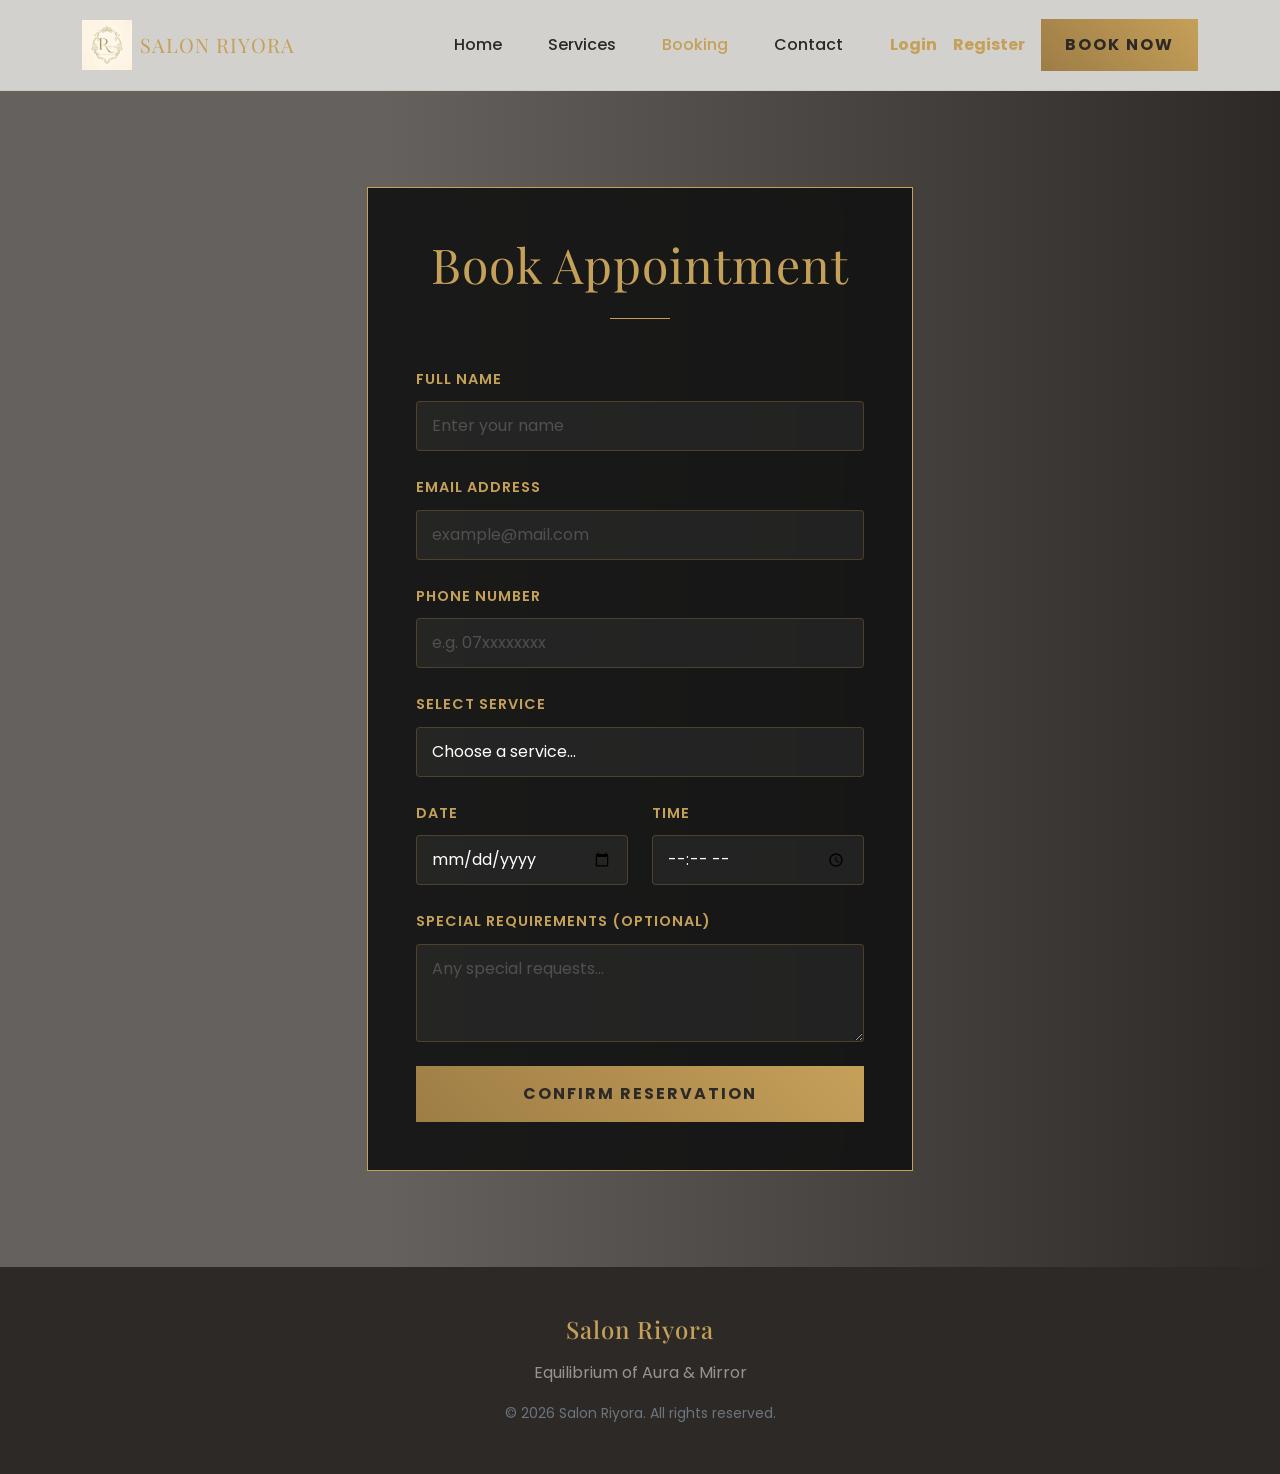
<file: booking.html>
<!DOCTYPE html>
<html lang="en">

<head>
    <meta charset="UTF-8">
    <meta name="viewport" content="width=device-width, initial-scale=1.0">
    <title>Book Appointment | Salon Riyora</title>
    <link href="https://cdn.jsdelivr.net/npm/bootstrap@5.3.0/dist/css/bootstrap.min.css" rel="stylesheet">
    <link rel="stylesheet" href="css/style.css">
</head>

<body class="bg-luxury">

    <nav class="navbar navbar-expand-lg navbar-light">
        <div class="container">
            <a class="navbar-brand d-flex align-items-center" href="index.html">
                <img src="images/logo.jpg" alt="Logo" height="50" class="me-2">
                <span>SALON RIYORA</span>
            </a>
            <div class="collapse navbar-collapse" id="navbarNav">
                <ul class="navbar-nav ms-auto">
                    <li class="nav-item"><a class="nav-link" href="index.html">Home</a></li>
                    <li class="nav-item"><a class="nav-link" href="services.html">Services</a></li>
                    <li class="nav-item"><a class="nav-link active" href="booking.html">Booking</a></li>
                    <li class="nav-item"><a class="nav-link" href="contact.html">Contact</a></li>
                </ul>
                <div class="d-flex align-items-center ms-lg-4 mt-3 mt-lg-0 gap-3">
                    <a href="login.html" class="text-gold text-decoration-none fw-bold"><i class="fas fa-user-circle"></i> Login</a>
                    <a href="register.html" class="text-gold text-decoration-none fw-bold"><i class="fas fa-user-plus"></i> Register</a>
                    <a href="booking.html" class="btn btn-gold px-4">Book Now</a>
                </div>
            </div>
        </div>
    </nav>

    <section class="py-5 position-relative">
        <div class="hero-overlay" style="opacity: 0.3;"></div>
        <div class="container py-5 hero-content">
            <div class="row">
                <div class="col-lg-6 mx-auto">
                    <div class="p-5 reveal"
                        style="background: rgba(18, 18, 18, 0.9); border: 1px solid var(--gold); backdrop-filter: blur(10px);">
                        <h2 class="text-center mb-4 display-5">Book Appointment</h2>
                        <div class="mb-5 text-center">
                            <div class="mx-auto" style="width: 60px; height: 1px; background: var(--gold);"></div>
                        </div>
                        
                        <!-- System Alerts -->
                        <div id="alertBox"></div>

                        <form id="bookingForm" action="booking_process.php" method="POST">
                            <div class="mb-4">
                                <label for="name" class="form-label">Full Name</label>
                                <input type="text" name="name" class="form-control" id="name" placeholder="Enter your name"
                                    required>
                            </div>
                            <div class="mb-4">
                                <label for="email" class="form-label">Email Address</label>
                                <input type="email" name="email" class="form-control" id="email" placeholder="example@mail.com"
                                    required>
                            </div>
                            <div class="mb-4">
                                <label for="phone" class="form-label">Phone Number</label>
                                <input type="tel" name="phone" class="form-control" id="phone" placeholder="e.g. 07xxxxxxxx"
                                    required>
                            </div>
                            <div class="mb-4">
                                <label for="service" class="form-label">Select Service</label>
                                <select class="form-control" name="service" id="service" required>
                                    <option value="" selected disabled>Choose a service...</option>
                                    <option value="hair">Hair Styling</option>
                                    <option value="bridal">Bridal Makeup</option>
                                    <option value="saree">Saree Dressing</option>
                                    <option value="skin">Skin Care</option>
                                    <option value="cuts">Hair Cuts</option>
                                </select>
                            </div>
                            <div class="row">
                                <div class="col-md-6 mb-4">
                                    <label for="date" class="form-label">Date</label>
                                    <input type="date" name="date" class="form-control" id="date" required>
                                </div>
                                <div class="col-md-6 mb-4">
                                    <label for="time" class="form-label">Time</label>
                                    <input type="time" name="time" class="form-control" id="time" required>
                                </div>
                            </div>
                            <div class="mb-4">
                                <label for="notes" class="form-label">Special Requirements (Optional)</label>
                                <textarea name="notes" class="form-control" id="notes" rows="3"
                                    placeholder="Any special requests..."></textarea>
                            </div>
                            <div class="mt-3">
                                <button type="submit" class="btn btn-gold w-100 py-3">Confirm Reservation</button>
                            </div>
                        </form>
                        <script>
                            const urlParams = new URLSearchParams(window.location.search);
                            if (urlParams.has('success')) {
                                document.getElementById('alertBox').innerHTML = `<div class="alert alert-success">${urlParams.get('success')}</div>`;
                            } else if (urlParams.has('error')) {
                                document.getElementById('alertBox').innerHTML = `<div class="alert alert-danger">${urlParams.get('error')}</div>`;
                            }
                        </script>
                    </div>
                </div>
            </div>
        </div>
    </section>

    <!-- Confirmation Modal -->
    <div class="modal fade" id="confirmationModal" tabindex="-1" aria-hidden="true">
        <div class="modal-dialog modal-dialog-centered">
            <div class="modal-content bg-dark border-gold text-white">
                <div class="modal-body text-center p-5">
                    <div class="text-gold mb-4">
                        <i class="fas fa-check-circle fa-5x"></i>
                    </div>
                    <h2 class="mb-3" id="confirmationTitle">Booking Confirmed!</h2>
                    <div class="text-white-50 mb-4" id="confirmationMessage">Thank you for choosing Salon Riyora. We
                        have
                        received your request and
                        will contact you shortly to confirm.</div>
                    <button type="button" class="btn btn-gold px-5" data-bs-dismiss="modal">Close</button>
                </div>
            </div>
        </div>
    </div>

    <footer class="text-center py-5">
        <h4 class="text-gold mb-3">Salon Riyora</h4>
        <p class="text-white-50">Equilibrium of Aura & Mirror</p>
        <p class="text-secondary small mb-0">&copy; 2026 Salon Riyora. All rights reserved.</p>
    </footer>

    <script src="https://cdn.jsdelivr.net/npm/bootstrap@5.3.0/dist/js/bootstrap.bundle.min.js"></script>
    <script src="js/script.js"></script>
</body>

</html>
</file>
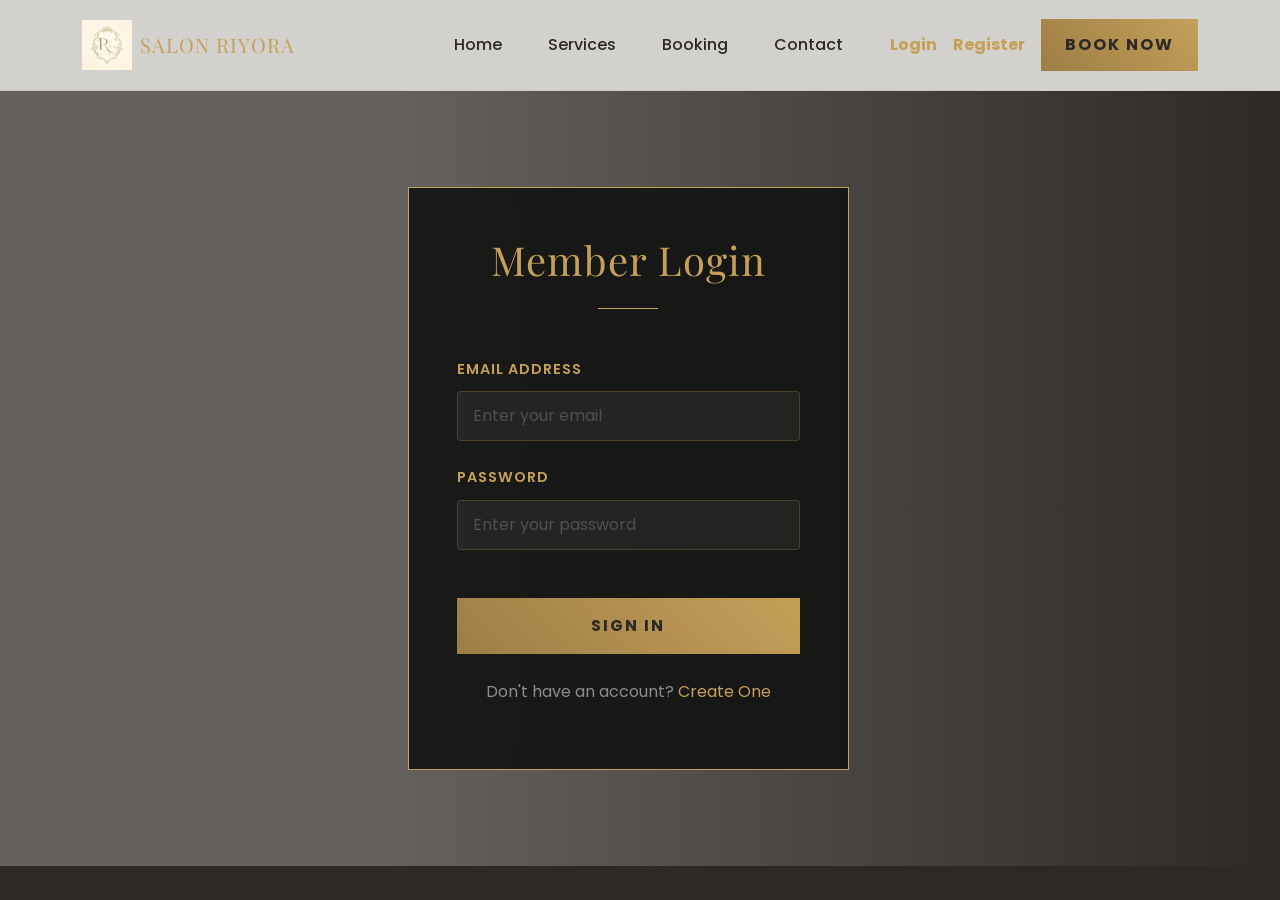
<file: login.html>
<!DOCTYPE html>
<html lang="en">

<head>
    <meta charset="UTF-8">
    <meta name="viewport" content="width=device-width, initial-scale=1.0">
    <title>Member Login | Salon Riyora</title>
    <link href="https://cdn.jsdelivr.net/npm/bootstrap@5.3.0/dist/css/bootstrap.min.css" rel="stylesheet">
    <link rel="stylesheet" href="css/style.css">
</head>

<body class="bg-luxury">

    <nav class="navbar navbar-expand-lg navbar-light">
        <div class="container">
            <a class="navbar-brand d-flex align-items-center" href="index.html">
                <img src="images/logo.jpg" alt="Logo" height="50" class="me-2">
                <span>SALON RIYORA</span>
            </a>
            <div class="collapse navbar-collapse" id="navbarNav">
                <ul class="navbar-nav ms-auto">
                    <li class="nav-item"><a class="nav-link" href="index.html">Home</a></li>
                    <li class="nav-item"><a class="nav-link" href="services.html">Services</a></li>
                    <li class="nav-item"><a class="nav-link" href="booking.html">Booking</a></li>
                    <li class="nav-item"><a class="nav-link" href="contact.html">Contact</a></li>
                </ul>
                <div class="d-flex align-items-center ms-lg-4 mt-3 mt-lg-0 gap-3">
                    <a href="login.html" class="text-gold text-decoration-none fw-bold"><i class="fas fa-user-circle"></i> Login</a>
                    <a href="register.html" class="text-gold text-decoration-none fw-bold"><i class="fas fa-user-plus"></i> Register</a>
                    <a href="booking.html" class="btn btn-gold px-4">Book Now</a>
                </div>
            </div>
        </div>
    </nav>

    <section class="py-5 position-relative" style="min-height: 80vh; display: flex; align-items: center;">
        <div class="hero-overlay" style="opacity: 0.3;"></div>
        <div class="container py-5 hero-content">
            <div class="row w-100">
                <div class="col-lg-5 mx-auto">
                    <div class="p-5"
                        style="background: rgba(18, 18, 18, 0.9); border: 1px solid var(--gold); backdrop-filter: blur(10px);">
                        <h2 class="text-center mb-4 display-6">Member Login</h2>
                        <div class="mb-5 text-center">
                            <div class="mx-auto" style="width: 60px; height: 1px; background: var(--gold);"></div>
                        </div>

                        <!-- System Alerts -->
                        <div id="alertBox"></div>

                        <form id="loginForm" action="login.php" method="POST">
                            <div class="mb-4">
                                <label for="email" class="form-label">Email Address</label>
                                <input type="email" class="form-control" name="email" id="email" placeholder="Enter your email" required>
                            </div>
                            <div class="mb-4">
                                <label for="password" class="form-label">Password</label>
                                <input type="password" class="form-control" name="password" id="password" placeholder="Enter your password" required>
                            </div>
                            
                            <div class="mt-5">
                                <button type="submit" class="btn btn-gold w-100 py-3">Sign In</button>
                            </div>
                        </form>
                        
                        <div class="text-center mt-4">
                            <p class="text-white-50">Don't have an account? <a href="register.html" class="text-gold text-decoration-none">Create One</a></p>
                        </div>
                    </div>
                </div>
            </div>
        </div>
    </section>

    <script src="https://cdn.jsdelivr.net/npm/bootstrap@5.3.0/dist/js/bootstrap.bundle.min.js"></script>
    <script>
        const urlParams = new URLSearchParams(window.location.search);
        if (urlParams.has('error')) {
            document.getElementById('alertBox').innerHTML = `<div class="alert alert-danger">${urlParams.get('error')}</div>`;
        } else if (urlParams.has('success')) {
            document.getElementById('alertBox').innerHTML = `<div class="alert alert-success">${urlParams.get('success')}</div>`;
        }
    </script>
</body>
</html>
</file>
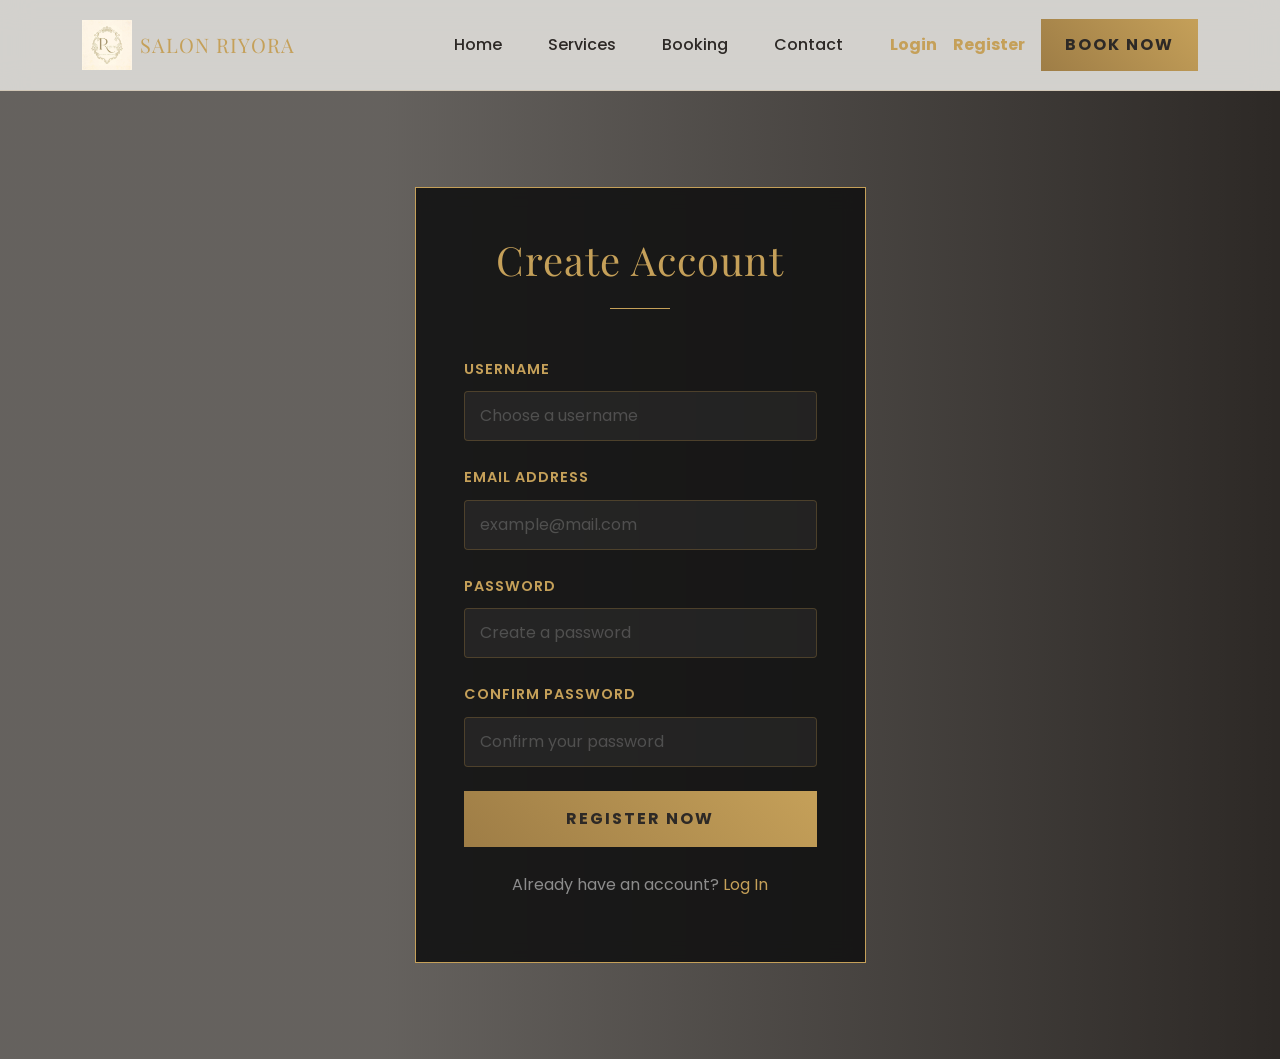
<file: register.html>
<!DOCTYPE html>
<html lang="en">

<head>
    <meta charset="UTF-8">
    <meta name="viewport" content="width=device-width, initial-scale=1.0">
    <title>Create Account | Salon Riyora</title>
    <link href="https://cdn.jsdelivr.net/npm/bootstrap@5.3.0/dist/css/bootstrap.min.css" rel="stylesheet">
    <link rel="stylesheet" href="css/style.css">
</head>

<body class="bg-luxury">

    <nav class="navbar navbar-expand-lg navbar-light">
        <div class="container">
            <a class="navbar-brand d-flex align-items-center" href="index.html">
                <img src="images/logo.jpg" alt="Logo" height="50" class="me-2">
                <span>SALON RIYORA</span>
            </a>
            <div class="collapse navbar-collapse" id="navbarNav">
                <ul class="navbar-nav ms-auto">
                    <li class="nav-item"><a class="nav-link" href="index.html">Home</a></li>
                    <li class="nav-item"><a class="nav-link" href="services.html">Services</a></li>
                    <li class="nav-item"><a class="nav-link" href="booking.html">Booking</a></li>
                    <li class="nav-item"><a class="nav-link" href="contact.html">Contact</a></li>
                </ul>
                <div class="d-flex align-items-center ms-lg-4 mt-3 mt-lg-0 gap-3">
                    <a href="login.html" class="text-gold text-decoration-none fw-bold"><i class="fas fa-user-circle"></i> Login</a>
                    <a href="register.html" class="text-gold text-decoration-none fw-bold"><i class="fas fa-user-plus"></i> Register</a>
                    <a href="booking.html" class="btn btn-gold px-4">Book Now</a>
                </div>
            </div>
        </div>
    </nav>

    <section class="py-5 position-relative">
        <div class="hero-overlay" style="opacity: 0.3;"></div>
        <div class="container py-5 hero-content">
            <div class="row">
                <div class="col-lg-5 mx-auto">
                    <div class="p-5"
                        style="background: rgba(18, 18, 18, 0.9); border: 1px solid var(--gold); backdrop-filter: blur(10px);">
                        <h2 class="text-center mb-4 display-6">Create Account</h2>
                        <div class="mb-5 text-center">
                            <div class="mx-auto" style="width: 60px; height: 1px; background: var(--gold);"></div>
                        </div>

                        <!-- System Alerts -->
                        <div id="alertBox"></div>

                        <form id="registerForm" action="register.php" method="POST">
                            <div class="mb-4">
                                <label for="username" class="form-label">Username</label>
                                <input type="text" class="form-control" name="username" id="username" placeholder="Choose a username" required>
                            </div>
                            <div class="mb-4">
                                <label for="email" class="form-label">Email Address</label>
                                <input type="email" class="form-control" name="email" id="email" placeholder="example@mail.com" required>
                            </div>
                            <div class="mb-4">
                                <label for="password" class="form-label">Password</label>
                                <input type="password" class="form-control" name="password" id="password" placeholder="Create a password" required>
                            </div>
                            <div class="mb-4">
                                <label for="confirm_password" class="form-label">Confirm Password</label>
                                <input type="password" class="form-control" name="confirm_password" id="confirm_password" placeholder="Confirm your password" required>
                            </div>
                            
                            <div class="mt-4">
                                <button type="submit" class="btn btn-gold w-100 py-3">Register Now</button>
                            </div>
                        </form>
                        
                        <div class="text-center mt-4">
                            <p class="text-white-50">Already have an account? <a href="login.html" class="text-gold text-decoration-none">Log In</a></p>
                        </div>
                    </div>
                </div>
            </div>
        </div>
    </section>

    <script src="https://cdn.jsdelivr.net/npm/bootstrap@5.3.0/dist/js/bootstrap.bundle.min.js"></script>
    <script>
        // Check local storage or URL parameters for messages from PHP if preferred
        const urlParams = new URLSearchParams(window.location.search);
        if (urlParams.has('error')) {
            document.getElementById('alertBox').innerHTML = `<div class="alert alert-danger">${urlParams.get('error')}</div>`;
        } else if (urlParams.has('success')) {
            document.getElementById('alertBox').innerHTML = `<div class="alert alert-success">${urlParams.get('success')}</div>`;
        }
    </script>
</body>
</html>
</file>
<file: css/style.css>
@import url('https://fonts.googleapis.com/css2?family=Playfair+Display:ital,wght@0,400..900;1,400..900&family=Poppins:wght@300;400;600&display=swap');

:root {
    --gold: #C5A059;
    /* Premium Champagne Rose Gold */
    --gold-rgb: 197, 160, 89;
    --dark-gold: #9E7D46;
    --black: #2D2926;
    /* Deep Bronze/Charcoal for text */
    --dark-grey: #6D6863;
    --deep-grey: #FFFFFF;
    /* Pure White for cards in light theme */
    --beige: #F9F7F2;
    /* Creamy White background from logo */
    --light-bg: #FCFAF5;
    /* Softer, creamier background */
    --soft-gold: #DBCFB0;
    --white: #FFFFFF;
    --glass: rgba(255, 255, 255, 0.85);
    /* Light Frosted Glass */
    --glass-border: rgba(197, 160, 89, 0.2);
    --shadow: 0 15px 45px rgba(197, 160, 89, 0.08);
    --dark-black: #1A1817;
}

body {
    background-color: var(--light-bg);
    color: var(--black);
    font-family: 'Poppins', sans-serif;
    margin: 0;
    overflow-x: hidden;
    line-height: 1.7;
}

h1,
h2,
h3,
h4,
h5,
.navbar-brand {
    font-family: 'Playfair Display', serif;
    color: var(--gold);
    letter-spacing: 1px;
}

.bg-luxury {
    background-color: var(--black);
}

.bg-beige-section {
    background-color: var(--beige);
    color: var(--black);
}

.bg-beige-section h2,
.bg-beige-section h3 {
    color: var(--dark-gold);
}

.text-gold {
    color: var(--gold) !important;
}

.btn-gold {
    background: linear-gradient(45deg, var(--dark-gold), var(--gold));
    color: var(--black);
    border: none;
    padding: 14px 35px;
    font-weight: 700;
    transition: all 0.4s cubic-bezier(0.175, 0.885, 0.32, 1.275);
    text-transform: uppercase;
    letter-spacing: 2px;
    border-radius: 0;
    position: relative;
    overflow: hidden;
}

.btn-gold::before {
    content: '';
    position: absolute;
    top: 50%;
    left: 50%;
    width: 300%;
    height: 300%;
    background: rgba(255, 255, 255, 0.2);
    transition: all 0.6s ease;
    transform: translate(-50%, -50%) rotate(45deg) scale(0);
}

.btn-gold:hover::before {
    transform: translate(-50%, -50%) rotate(45deg) scale(1);
}

.btn-gold:hover {
    color: var(--white);
    transform: translateY(-5px);
    box-shadow: 0 15px 30px rgba(197, 160, 89, 0.3);
}

.max-w-400 {
    max-width: 450px;
    line-height: 1.8;
    color: rgba(45, 41, 38, 0.7);
}

/* Navbar with Frosted Glassmorphism */
.navbar {
    background-color: rgba(253, 252, 248, 0.8) !important;
    backdrop-filter: blur(15px);
    -webkit-backdrop-filter: blur(15px);
    border-bottom: 1px solid var(--glass-border);
    padding: 15px 0;
    transition: all 0.4s ease;
}

.navbar.scrolled {
    padding: 10px 0;
    background-color: var(--white) !important;
    box-shadow: 0 5px 20px rgba(0, 0, 0, 0.05);
}

.nav-link {
    color: var(--black) !important;
    font-weight: 500;
    margin: 0 15px;
    transition: all 0.3s ease;
    position: relative;
}

.nav-link::after {
    content: '';
    position: absolute;
    bottom: -5px;
    left: 0;
    width: 0;
    height: 1px;
    background: var(--gold);
    transition: width 0.3s ease;
}

.nav-link:hover::after {
    width: 100%;
}

.nav-link:hover,
.nav-link.active {
    color: var(--gold) !important;
}

/* Hero Section Refinement */
.hero-section {
    height: 100vh;
    display: flex;
    align-items: center;
    justify-content: center;
    text-align: center;
    position: relative;
}

.hero-overlay {
    position: absolute;
    top: 0;
    left: 0;
    width: 100%;
    height: 100%;
    background: linear-gradient(to right, rgba(252, 250, 245, 0.9) 30%, transparent 100%);
    z-index: 1;
    pointer-events: none;
    /* Allow clicks to pass through to the form */
}

.hero-content {
    z-index: 5;
    position: relative;
    /* Ensure z-index applies */
}

.hero-title {
    font-size: clamp(3rem, 8vw, 5.5rem);
    font-family: 'Playfair Display', serif;
    font-weight: 700;
    line-height: 1.1;
    margin-bottom: 20px;
    color: var(--black);
    position: relative;
    letter-spacing: -1px;
}

.header-vignette {
    position: absolute;
    top: 0;
    left: 0;
    width: 100%;
    height: 100%;
    background: radial-gradient(circle, transparent 20%, rgba(0, 0, 0, 0.75) 100%);
    /* Stronger vignette for clarity */
    z-index: 1;
}

.hero-editorial-card {
    background: rgba(0, 0, 0, 0.65);
    /* Darkened for better text clarity */
    padding: 3.5rem;
    width: 100%;
    max-width: 850px;
    z-index: 10;
    position: relative;
    border: 1px solid rgba(197, 160, 89, 0.3);
    /* Added subtle gold border */
    backdrop-filter: blur(8px);
    /* Glassmorphism for depth */
}

.hero-tagline {
    font-family: 'Poppins', sans-serif;
    text-transform: uppercase;
    letter-spacing: 6px;
    font-size: 0.9rem;
    color: var(--white);
    margin-bottom: 20px;
}

.hero-display-title {
    font-family: 'Playfair Display', serif;
    font-size: clamp(3.5rem, 10vw, 6.5rem);
    color: var(--white);
    font-weight: 700;
    line-height: 1;
    text-shadow: 0 10px 30px rgba(0, 0, 0, 0.2);
}

.hero-divider {
    width: 80px;
    height: 2px;
    background: var(--gold);
    margin: 30px auto;
}

.hero-description {
    font-size: 1.25rem;
    max-width: 600px;
    color: rgba(255, 255, 255, 0.9);
    margin-bottom: 0;
}

.carousel-arrow {
    width: 60px;
    height: 60px;
    background: rgba(255, 255, 255, 0.1);
    backdrop-filter: blur(10px);
    border: 1px solid rgba(255, 255, 255, 0.2);
    display: flex;
    align-items: center;
    justify-content: center;
    color: var(--white);
    font-size: 1.5rem;
    transition: all 0.3s ease;
}

.carousel-arrow:hover {
    background: var(--gold);
    border-color: var(--gold);
}

.ken-burns {
    animation: editorialZoom 20s ease infinite alternate;
}

@keyframes editorialZoom {
    from {
        transform: scale(1);
    }

    to {
        transform: scale(1.05);
    }
}

/* Specific Positions for User Bridal Collage (Adjusted for 3 Slides) */
.hero-slide-1 {
    object-position: 0% 50%;
    /* Focus on leftmost bridal look */
}

.hero-slide-2 {
    object-position: 50% 50%;
    /* Focus on center bridal looks */
}

.hero-slide-3 {
    object-position: 100% 50%;
    /* Focus on rightmost bridal look */
}

/* Ensure captions only show for active slide to prevent overlap */
.carousel-item:not(.active) .carousel-caption {
    display: none !important;
}

/* Animations */
.reveal {
    opacity: 0;
    transform: translateY(30px);
    transition: all 0.8s ease;
}

.reveal.active {
    opacity: 1;
    transform: translateY(0);
}

/* Service Card Styles (Premium Dark Theme) */
.service-card {
    background: var(--dark-black) !important;
    border: 1px solid rgba(197, 160, 89, 0.15) !important;
    transition: all 0.5s cubic-bezier(0.4, 0, 0.2, 1);
    height: 100%;
    overflow: hidden;
    position: relative;
    box-shadow: 0 15px 40px rgba(0, 0, 0, 0.6);
}

.card-img-wrapper {
    overflow: hidden;
    position: relative;
    height: 350px;
}

.service-card img {
    height: 100%;
    width: 100%;
    object-fit: cover;
    transition: all 1s ease;
    filter: brightness(0.8);
}

.service-card:hover img {
    transform: scale(1.1);
    filter: brightness(1);
}

.service-card .p-4 {
    background: var(--dark-black) !important;
    padding: 2.5rem 1.5rem !important;
}

.service-card h3 {
    color: var(--gold) !important;
    font-size: 1.75rem;
    margin-bottom: 1rem;
    font-weight: 600;
}

.service-card p {
    color: rgba(255, 255, 255, 0.6) !important;
    line-height: 1.6;
}

/* Service Card Image Crops (Using User Collage) */
.service-img-hair {
    object-position: 0% 50%;
}

.service-img-bridal {
    object-position: 33% 50%;
}

.service-img-skin {
    object-position: 66% 50%;
}

.service-img-saree {
    object-position: 100% 50%;
}

.service-img-glow {
    object-position: 50% 50%;
}

/* Contact Page Specific Fixes */
.bg-deep-grey {
    background-color: #121212 !important;
    /* Extremely dark background for contrast */
    color: #ffffff;
    border-left: 1px solid rgba(197, 160, 89, 0.2);
}

.form-label {
    color: var(--gold) !important;
    /* Bright gold for visibility */
    font-weight: 600 !important;
    margin-bottom: 10px;
    display: block;
    letter-spacing: 1px;
    font-size: 0.9rem;
    text-transform: uppercase;
}

.form-control {
    background-color: rgba(255, 255, 255, 0.05) !important;
    border: 1px solid rgba(197, 160, 89, 0.3) !important;
    color: #ffffff !important;
    padding: 12px 15px !important;
    border-radius: 4px !important;
}

.form-control:focus {
    background-color: rgba(255, 255, 255, 0.1) !important;
    border-color: var(--gold) !important;
    box-shadow: 0 0 15px rgba(197, 160, 89, 0.2) !important;
}

.form-control::placeholder {
    color: rgba(255, 255, 255, 0.2) !important;
}
</file>
